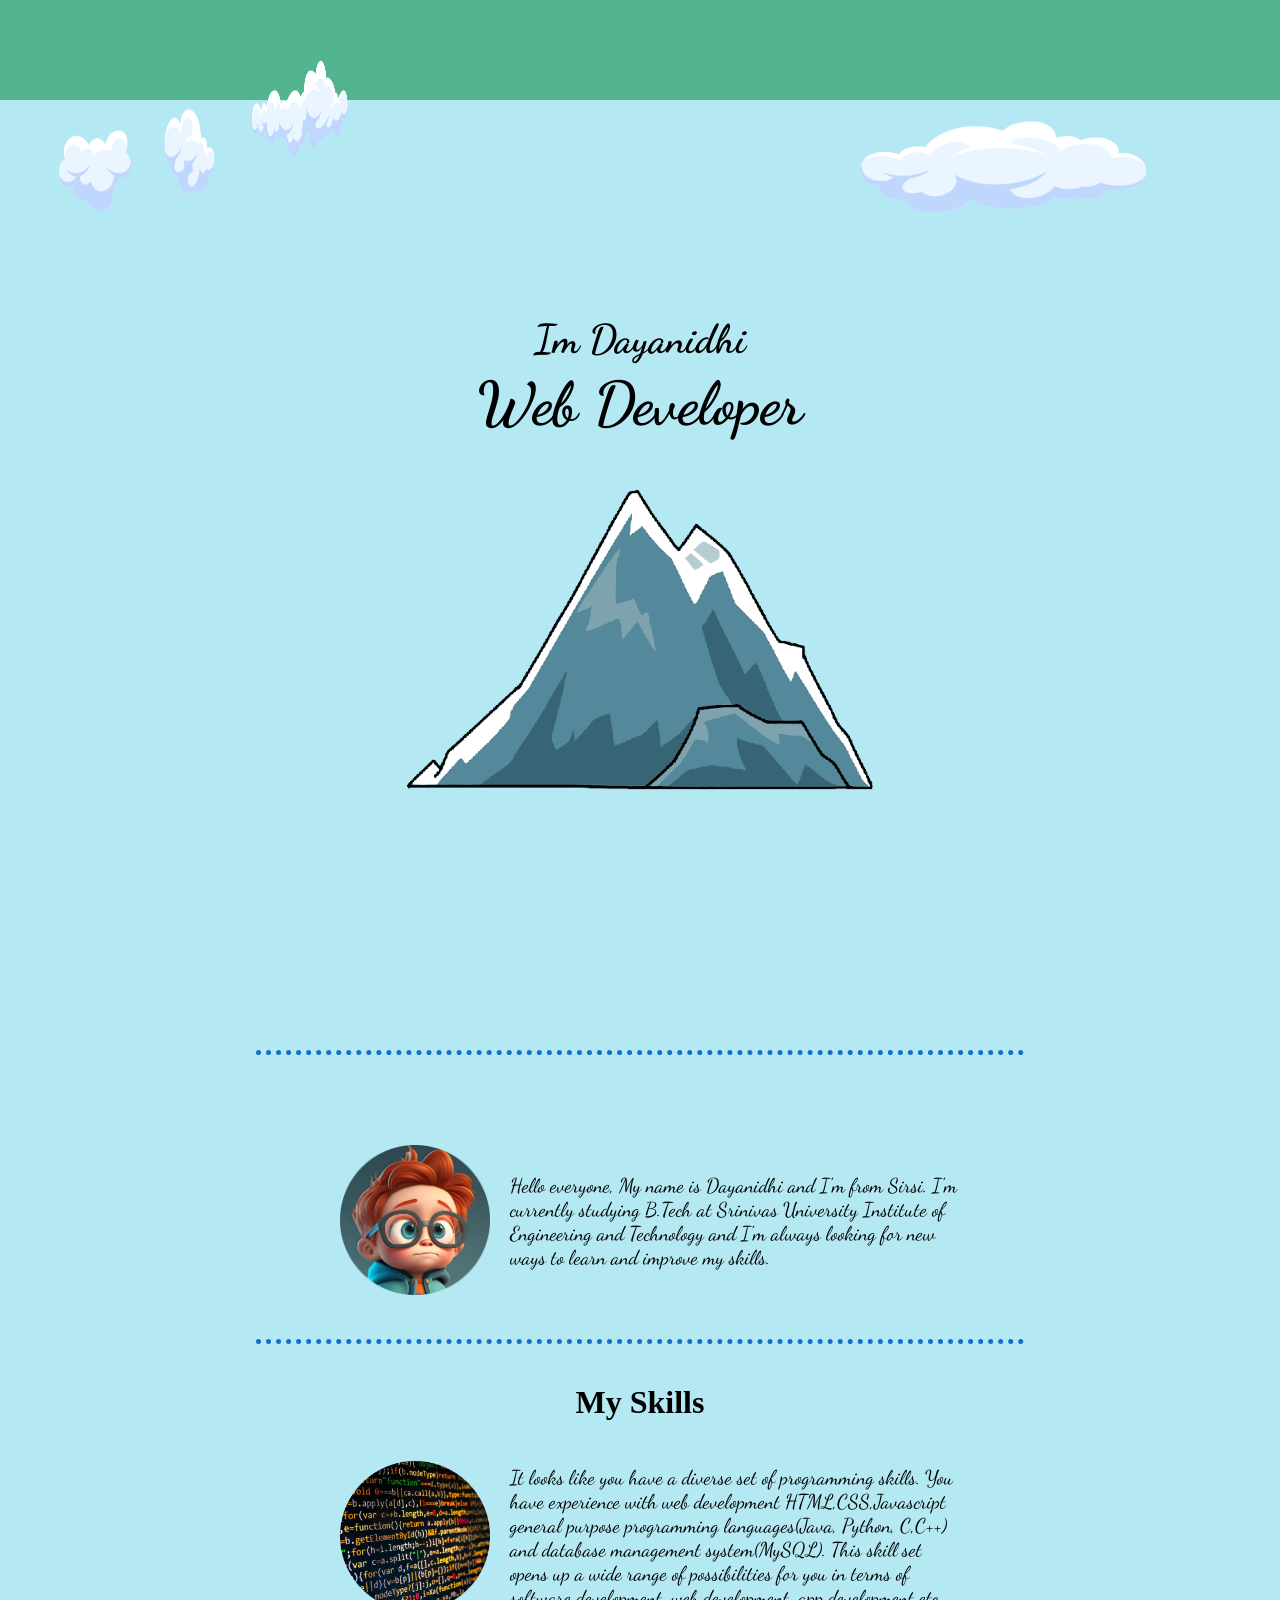
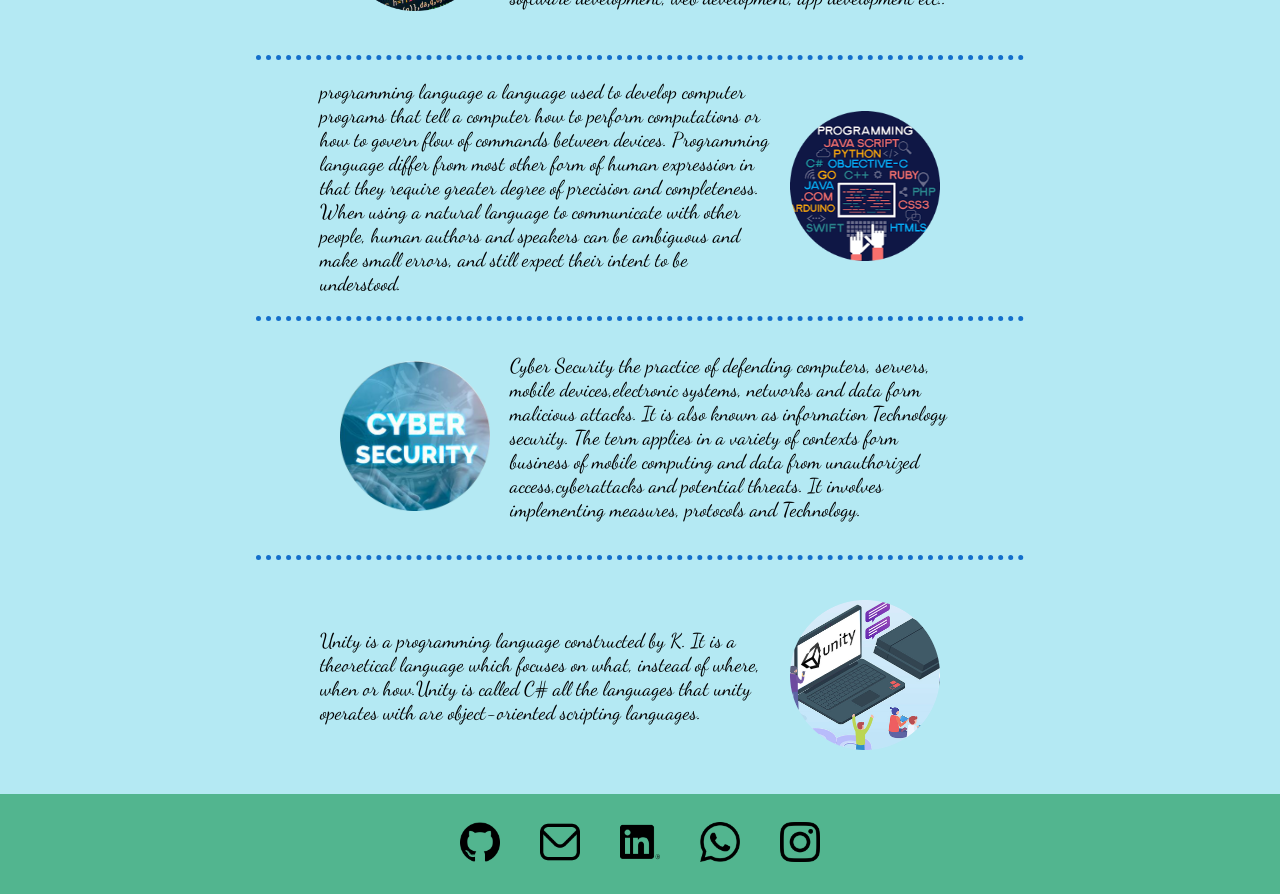
<file: miniproject-1/index.html>
<!DOCTYPE html>
<html lang="en">
    <head>
        <meta charset="UTF-8">
        <meta name="viewport" content="width-device-width, initial-scale=1.0">
        <title>Dayanidhi</title>
        <link rel="stylesheet" href="style.css">
        <link rel="shortcut icon" type="image/x-icon" href="favicon.ico">
        <link rel="preconnect" href="https://fonts.googleapis.com">
<link rel="preconnect" href="https://fonts.gstatic.com" crossorigin>
<link href="https://fonts.googleapis.com/css2?family=Dancing+Script&display=swap" rel="stylesheet">
    </head>
    <body>
        <div class="navbar"></div>
        <img class="cloud1" src="images/imges/cloud 1.png" alt="">
        <img class="cloud2" src="images/imges/cloud 2.png" alt="">
        <img class="cloud3" src="images/imges/cloud 3.png" alt="">
        <img class="cloud4" src="images/imges/cloud 4.png" alt="">
        <div class="intro">
            <h1>Im Dayanidhi</h1>
            <h2>Web Developer</h2>
            <img src="images/imges/mountain.png" alt="">
        </div>
        <div class="hrcontainer">
           <hr>
        </div>
        <div class="skills">
           <div class="container">
               <div>
                  <img src="images/imges/me.png" alt="">
            </div>
           <div>
            <p>Hello everyone, My name is Dayanidhi and I'm from Sirsi. I'm currently studying B.Tech at Srinivas University Institute of Engineering and Technology
               and I'm always looking for new ways to learn and improve my skills.
              </p>

            </div>
        </div>
    <hr>
    <h1>My Skills</h1>
    <div class="container">
        <div>
            <img src="images/imges/code.png" alt="">
        </div>
        <div>
              <p>It looks like you have a diverse set of programming skills. You have experience with web development HTML,CSS,Javascript
                general purpose programming languages(Java, Python, C,C++) and database management system(MySQL). This skill set opens
                up a wide range of possibilities for you in terms of software development, web development, app development etc..

               </p>
        </div>
 </div>
    <hr>
        <div class="container">
            <div>
                
                <p> programming language  a language used to develop computer programs that tell a computer how to perform
                    computations or how to govern flow of commands between devices. Programming language differ from most other form of human 
                    expression in that they require greater degree of precision and completeness. When using a natural language to communicate with 
                    other people, human authors and speakers can be ambiguous and make small errors, and still expect their intent to be 
                    understood.
                </p>
            </div>
            <div>
               <img src="images/imges/programming.png" alt="">
         </div>
       </div>
      <hr>
    <div class="container">
        <div>
            <img src="images/imges/cyber.png" alt="">
       </div>
       <div>
            <p>Cyber Security   the practice of defending computers, servers, mobile devices,electronic systems, networks and data form
                malicious attacks. It is also known as information Technology security. The term applies in a variety of contexts form
                business of mobile computing and data from unauthorized access,cyberattacks and potential threats. It involves implementing
                measures, protocols and Technology.
            </p>
        </div>
        </div>
        <hr>
        <div class="container">
            <div>                
                <p> Unity is a programming language constructed by K. It is a theoretical language which focuses on what, instead of where, when 
                    or how.Unity is called C# all the languages that unity operates with are object-oriented scripting languages.
                </p>


            </div>
            <div>
               <img src="images/imges/unity.png" alt="">
               </div>
       </div>
       <div class="contact">
        <a href= "https://github.com/nidhicn" ><img src="images/imges/github.png" alt="github image"></a>
        <a href="mailto:naikdaya70@gmail.com"><img src="images/imges/mail.png" alt="mail.png"></a>
        <a href="https://www.linkedin.com/in/daya-naik-805aa4227/"><img src="images/imges/linkedin.png" alt="linkdin image"></a>
        <a href="https://wa.me/919019078576"><img src="images/imges/whatsapp.png" alt="interface image"></a>
        <a href="https://www.instagram.com/nidhi_naik478"><img src="images/imges/instagram.png" alt="instagram image"></a>
       </div>
    </body>
</html>
</file>
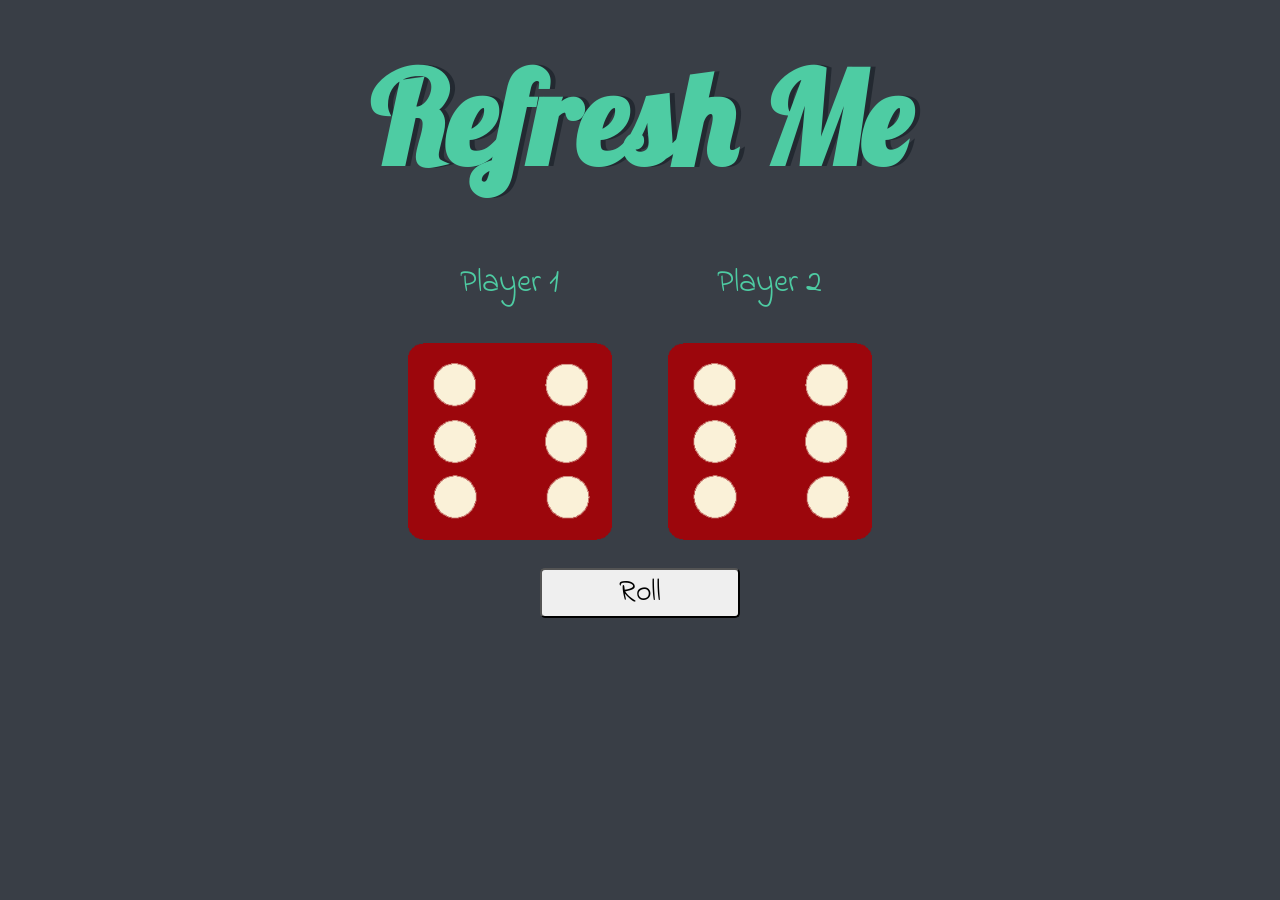
<file: miniproject-3/index.html>
<!DOCTYPE html>
<html lang="en" dir="ltr">
  <head>
    <meta charset="utf-8">
    <title>Dicee</title>
    <link rel="stylesheet" href="styles.css">
    <link href="https://fonts.googleapis.com/css?family=Indie+Flower|Lobster" rel="stylesheet">
  </head>
  <body>

    <div class="container">
      <h1 id="res">Refresh Me</h1>

      <div class="dice">
        <p>Player 1</p>
        <img id="img1" class="img1" src="images/dice6.png" alt="dice">
      </div>

      <div class="dice">
        <p>Player 2</p>
        <img id="img2" class="img2" src="images/dice6.png">
      </div>

      

    </div>
    <button id="roll_btn" class="btn">Roll</button>

    
  </body>
  <script src="code.js"></script>
 

  
</html>
</file>
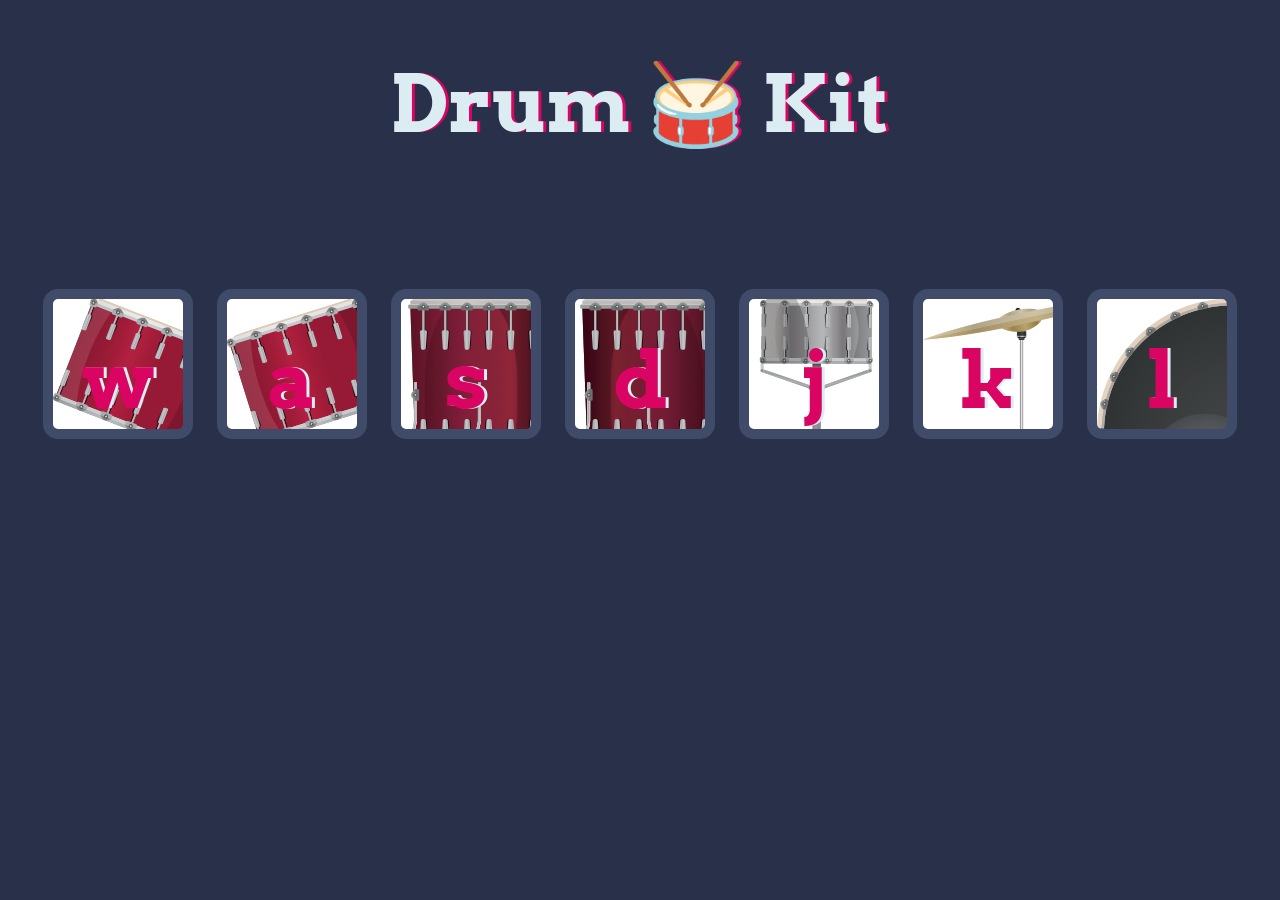
<file: miniproject-4/index.html>
<!DOCTYPE html>
<html lang="en" dir="ltr">

<head>
  <meta charset="utf-8">
  <title>Drum Kit</title>
  <link rel="stylesheet" href="styles.css">
  <link href="https://fonts.googleapis.com/css?family=Arvo" rel="stylesheet">
</head>

<body>

  <h1 id="title">Drum 🥁 Kit</h1>
  <div class="set">
    <button class="w drum">w</button>
    <button class="a drum">a</button>
    <button class="s drum">s</button>
    <button class="d drum">d</button>
    <button class="j drum">j</button>
    <button class="k drum">k</button>
    <button class="l drum">l</button>
  </div>



  <script src="index.js"></script>
</body>

</html>
</file>
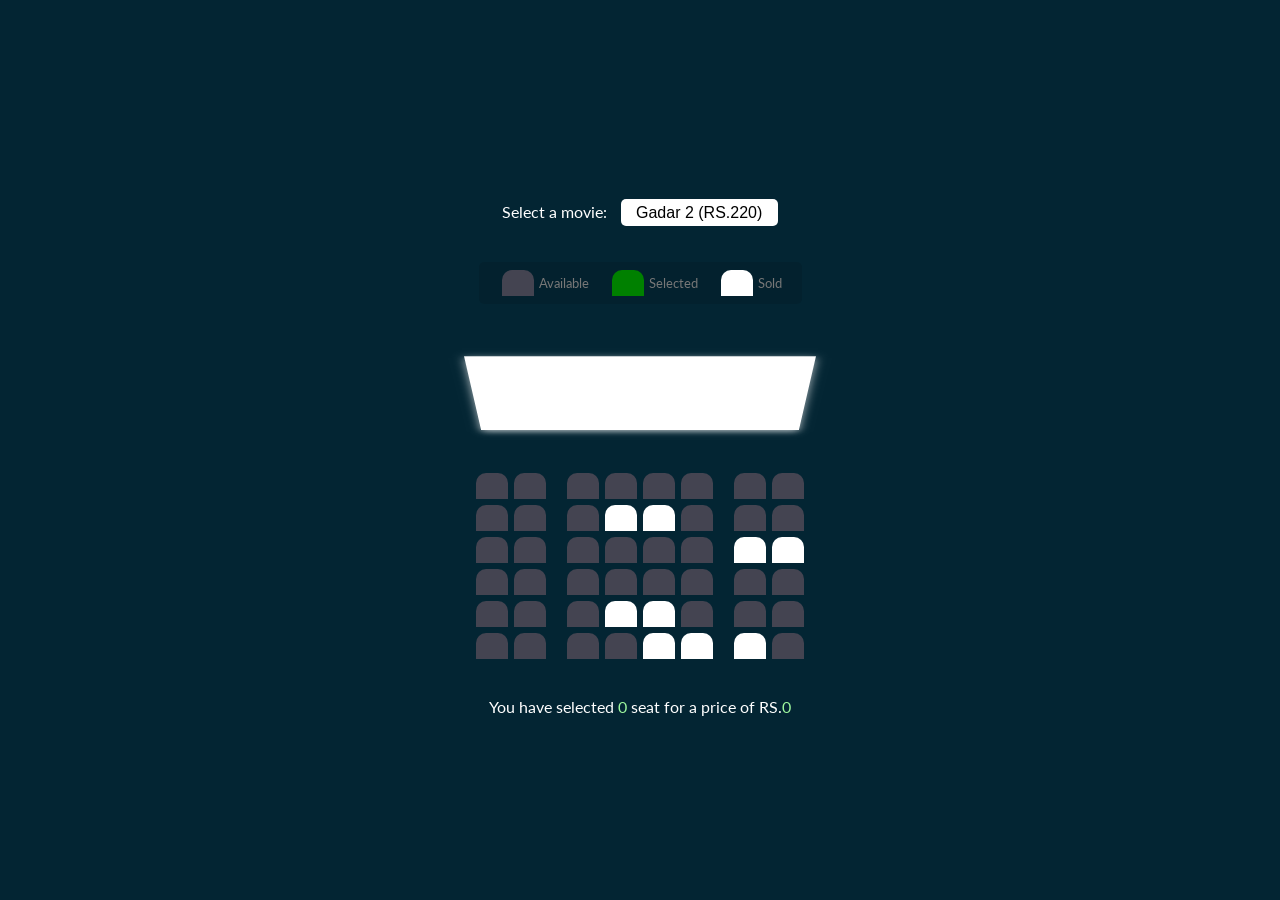
<file: Movie-Ticket-Tooking-System-main/index.html>
<!DOCTYPE html>
<html lang="en">

<head>
    <meta charset="UTF-8">
    <meta name="viewport" content="width=device-width, initial-scale=1.0">
    <title>Movie Ticket Booking System</title>
    <link rel="shortcut icon" href="./images/icon-movie.webp" type="image/x-icon">
    <link rel="stylesheet" href="./style.css">
</head>

<body>
    <!--Movie select option-->
    <div class="movie-container">
      <label> Select a movie:</label>
      <select id="movie">
        <option value="220">Gadar 2 (RS.220)</option>
        <option value="200">OMG 2 (RS.200)</option>
        <option value="250">Jailer (RS.250)</option>
      </select>
    </div>

    <!--Showcase-->
    <ul class="showcase">
      <li>
        <div class="seat"></div>
        <small>Available</small>
      </li>
      <li>
        <div class="seat selected"></div>
        <small>Selected</small>
      </li>
      <li>
        <div class="seat sold"></div>
        <small>Sold</small>
      </li>
    </ul>

    <!--Main Container-->
    <div class="container">
      <div class="screen"></div>

      <div class="row">
        <div class="seat"></div>
        <div class="seat"></div>
        <div class="seat"></div>
        <div class="seat"></div>
        <div class="seat"></div>
        <div class="seat"></div>
        <div class="seat"></div>
        <div class="seat"></div>
      </div>

      <div class="row">
        <div class="seat"></div>
        <div class="seat"></div>
        <div class="seat"></div>
        <div class="seat sold"></div>
        <div class="seat sold"></div>
        <div class="seat"></div>
        <div class="seat"></div>
        <div class="seat"></div>
      </div>

      <div class="row">
        <div class="seat"></div>
        <div class="seat"></div>
        <div class="seat"></div>
        <div class="seat"></div>
        <div class="seat"></div>
        <div class="seat"></div>
        <div class="seat sold"></div>
        <div class="seat sold"></div>
      </div>

      <div class="row">
        <div class="seat"></div>
        <div class="seat"></div>
        <div class="seat"></div>
        <div class="seat"></div>
        <div class="seat"></div>
        <div class="seat"></div>
        <div class="seat"></div>
        <div class="seat"></div>
      </div>

      <div class="row">
        <div class="seat"></div>
        <div class="seat"></div>
        <div class="seat"></div>
        <div class="seat sold"></div>
        <div class="seat sold"></div>
        <div class="seat"></div>
        <div class="seat"></div>
        <div class="seat"></div>
      </div>
      <div class="row">
        <div class="seat"></div>
        <div class="seat"></div>
        <div class="seat"></div>
        <div class="seat"></div>
        <div class="seat sold"></div>
        <div class="seat sold"></div>
        <div class="seat sold"></div>
        <div class="seat"></div>
      </div>
    </div>

    <p class="text"> You have selected <span id="count">0</span> seat for a price of RS.<span id="total">0</span> </p>

    <script src="script.js"></script>
  </body>

</html>
</file>
<file: miniproject-1/style.css>
*{
    padding: 0px;
    margin: 0px;
}

.navbar{
    height: 100px;
    width: 100%;
    background-color: #52B58F;
}

body{
    height:100vh;
    width:100vw;
    background-color: #b4e9f3;
}


.intro{
    height:100vh;
    width: 100vw;
    display: flex;
    justify-content: center;
    align-items: center;
    margin-bottom: 50px;
    flex-direction: column;
}

.intro h2{

    margin-bottom: 50px;
    font-family: 'Trebuchet MS', 'Lucida Sans Unicode', 'Lucida Grande', 'Lucida Sans', Arial, sans-serif;
    font-family: 'Dancing Script', cursive;
    font-size: 60px;
}
    
.intro h1{
    margin: 5px;
    font-family: 'Dancing Script', cursive;
    font-size: 40px;
}
.intro img{
    height: 300px;
    width: 536px;
}

.cloud1{
    position:absolute;
    height: 100px;
    width:300px;
    top:120px;
    right:120px;
 }

.cloud2{
   position:absolute;
   height: 100px;
   width:100px;
   top:60px;
   left:250px;
}

.cloud3{
    position:absolute;
    height: 100px;
    width:90px;
    top:120px;
    left: 50px;
 }

.cloud4{
    position:absolute;
    height: 100px;
    width:80px;
    top:100px;
    left: 150px;
 }

 .hrcontainer{
    display: flex;
    align-items:center;
    justify-content: center;
 }
 hr{
    border-style: none;
    border-top: dotted;
    border-width: 5px;
    border-color: #146fcb;
    width: 60%;
 }

 .skills{
   margin-top: 50px;
    width:100vw;
    display: flex;
    justify-content: center;
    align-items: center;
    flex-direction: column;
 }

 .skills h1{
    margin-top: 40px;
 }

 .container{
   margin:20px;
   display:flex;
   justify-content: center;
   align-items: center;
   width: 50%;
 }

 p{

    font-family: 'Dancing Script', cursive;
    font-size: 20px;

 }

  .container img{
    height: 150px;
    width: 150px;
    margin:20px;
    transition: all .4s ease-in;
 }

 .container img:hover{
    height: 200px;
    width:200px;
 }

 .contact{
    height: 100px;
    width:100vw;
    background-color: #52B58F;
    display: flex;
    justify-content: center;
    align-items: center;
 }

 .contact img{
    height:40px;
    width: 40px;
    margin:20px;
    
 }
 @media(max-width:600px){

   margin: 20px;
   display: flex;
   justify-content: center;
   align-items: center;
   width: 100%;

 .cloud1{
   position:absolute;
   height: 60px;
   width:150px;
   top:120px;
   right:50px;
}

.cloud2{
  position:absolute;
  height: 100px;
  width:100px;
  top:60px;
  left:250px;
  visibility: hidden;
}

.cloud3{
   position:absolute;
   height: 100px;
   width:90px;
   top:120px;
   left: 50px;
}

.cloud4{
   position:absolute;
   height: 100px;
   width:80px;
   top:100px;
   left: 150px;
}
 .container img{
   height: 150px;
   width: 150px;
   margin:20px;
 }
 .container img:hover{
   height: 200px;
   width:200px;
  }

}
</file>
<file: miniproject-3/styles.css>
.container {
    width: 70%;
    margin: auto;
    text-align: center;
  }
  
  .dice {
    text-align: center;
    display: inline-block;
  
  }
  
  body {
    background-color: #393E46;
    display: flex;
    justify-content: center;
    align-items: center;
    flex-direction: column;
  }
  
  h1 {
    margin: 30px;
    font-family: 'Lobster', cursive;
    text-shadow: 5px 0 #232931;
    font-size: 8rem;
    color: #4ECCA3;
  }
  
  p {
    font-size: 2rem;
    color: #4ECCA3;
    font-family: 'Indie Flower', cursive;
  }
  
  img {
    width: 80%;
  }
  .btn{
    margin: 20px;
    height: 50px;
    width: 200px;
    border-radius: 5px;
    font-family: 'Indie Flower', cursive;
    
    font-size: 30px;
  }
</file>
<file: miniproject-4/styles.css>
body {
    text-align: center;
    background-color: #283149;
  }
  
  h1 {
    font-size: 5rem;
    color: #DBEDF3;
    font-family: "Arvo", cursive;
    text-shadow: 3px 0 #DA0463;
  
  }
  
  footer {
    color: #DBEDF3;
    font-family: sans-serif;
  }
  
  .w {
  background-image: url("images/tom1.png");
  }
  
  .a {
  background-image: url("images/tom2.png");
  }
  
  .s {
    background-image: url("images/tom3.png");
  
  }
  
  .d {
  background-image: url("images/tom4.png");
  }
  
  .j {
  background-image: url("images/snare.png");
  
  }
  
  .k {
  background-image: url("images/crash.png");
  
  }
  
  .l {
  background-image: url("images/kick.png");
  }
  
  .set {
    margin: 10% auto;
  }
  
  .game-over {
    background-color: red;
    opacity: 0.8;
  }
  
  .pressed {
    box-shadow: 0 3px 4px 0 #DBEDF3;
    opacity: 0.5;
  }
  
  .red {
    color: red;
  }
  
  .drum {
    outline: none;
    border: 10px solid #404B69;
    font-size: 5rem;
    font-family: 'Arvo', cursive;
    line-height: 2;
    font-weight: 900;
    color: #DA0463;
    text-shadow: 3px 0 #DBEDF3;
    border-radius: 15px;
    display: inline-block;
    width: 150px;
    height: 150px;
    text-align: center;
    margin: 10px;
    background-color: white;
  }
</file>
<file: Movie-Ticket-Tooking-System-main/style.css>
@import url("https://fonts.googleapis.com/css?family=Lato&display=swap");

* {
  box-sizing: border-box;
}

body {
  background-color: #032533;
  color: #fff;
  display: flex;
  flex-direction: column;
  align-items: center;
  justify-content: center;
  height: 100vh;
  font-family: "Lato", sans-serif;
  margin: 0;
}

.movie-container {
  margin: 20px 0;
}

.movie-container select {
  background-color: #fff;
  border: 0;
  border-radius: 5px;
  font-size: 16px;
  margin-left: 10px;
  padding: 5px 15px 5px 15px;
  -moz-appearance: none;
  -webkit-appearance: none;
  appearance: none;
}

.container {
  perspective: 1000px;
  margin-bottom: 30px;
}

.seat {
  background-color: #444451;
  height: 26px;
  width: 32px;
  margin: 3px;
  font-size: 50px;
  border-top-left-radius: 10px;
  border-top-right-radius: 10px;
}

.seat.selected {
  background-color: green;
}

.seat.sold {
  background-color: #fff;
}

.seat:nth-of-type(2) {
  margin-right: 18px;
}

.seat:nth-last-of-type(2) {
  margin-left: 18px;
}

.seat:not(.sold):hover {
  cursor: pointer;
  transform: scale(1.2);
}

.showcase .seat:not(.sold):hover {
  cursor: default;
  transform: scale(1);
}

.showcase {
  background: rgba(0, 0, 0, 0.1);
  padding: 5px 10px;
  border-radius: 5px;
  color: #777;
  list-style-type: none;
  display: flex;
  justify-content: space-between;
}

.showcase li {
  display: flex;
  align-items: center;
  justify-content: center;
  margin: 0 10px;
}
.showcase li small {
  margin-left: 2px;
}

.row {
  display: flex;
}

.screen {
  background-color: #fff;
  height: 120px;
  width: 100%;
  margin: 15px 0;
  transform: rotateX(-58deg);
  box-shadow: 0 3px 10px rgba(255, 255, 255, 0.7);
}

p.text {
  margin: 5px 0;
}

p.text span {
  color: rgb(158, 248, 158);
}
</file>
